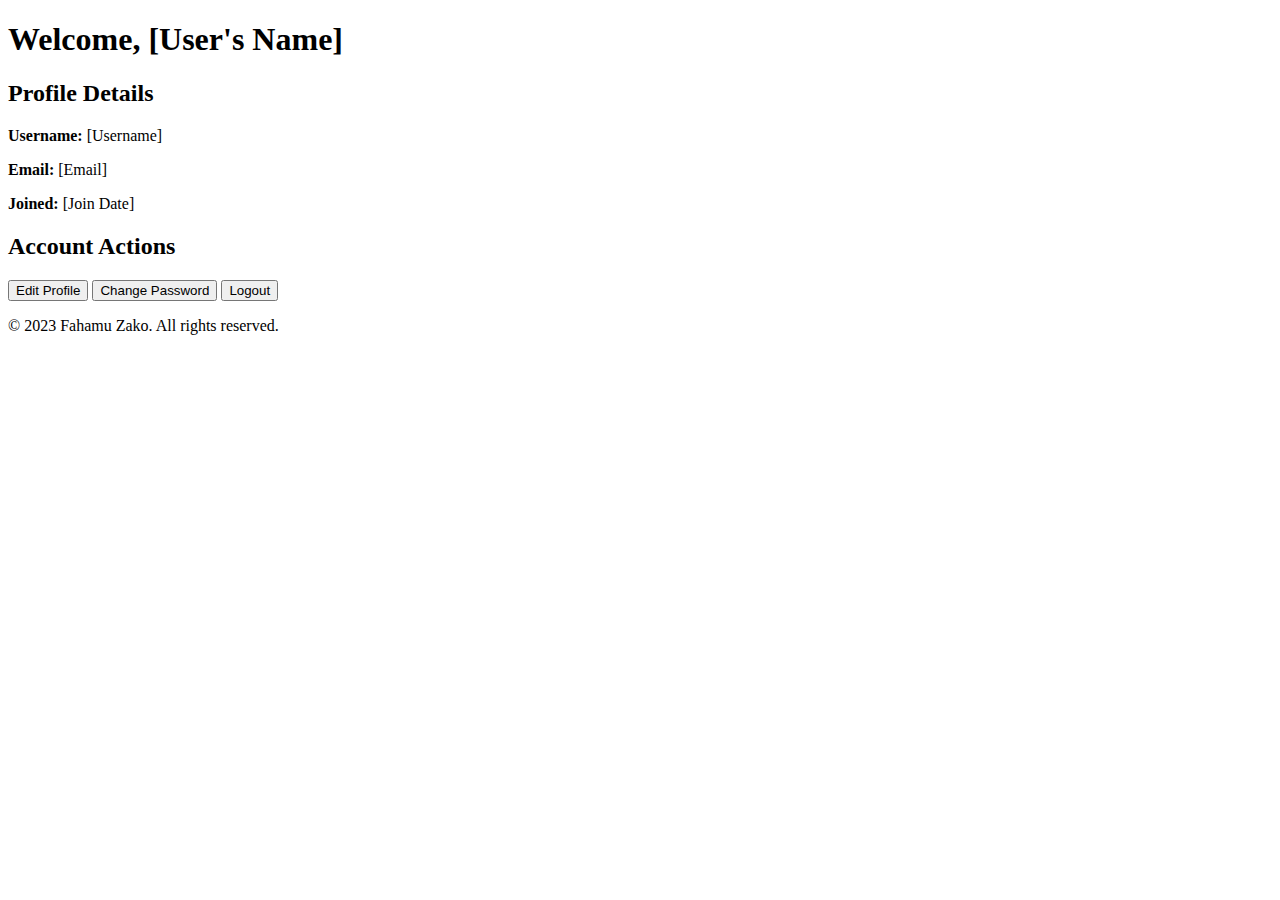
<file: templates/my_account.html>
<!DOCTYPE html>
<html lang="en">
<head>
    <meta charset="UTF-8">
    <meta name="viewport" content="width=device-width, initial-scale=1.0">
    <title>My Profile</title>
    <!-- <link rel="stylesheet" href="styles.css"> -->
</head>
<body>
    <header>
        <h1>Welcome, [User's Name]</h1>
    </header>
    <main>
        <section class="profile-details">
            <h2>Profile Details</h2>
            <p><strong>Username:</strong> [Username]</p>
            <p><strong>Email:</strong> [Email]</p>
            <p><strong>Joined:</strong> [Join Date]</p>
        </section>
        <section class="account-actions">
            <h2>Account Actions</h2>
            <button>Edit Profile</button>
            <button>Change Password</button>
            <button>Logout</button>
        </section>
    </main>
    <footer>
        <p>&copy; 2023 Fahamu Zako. All rights reserved.</p>
    </footer>
</body>
</html></section>
</file>
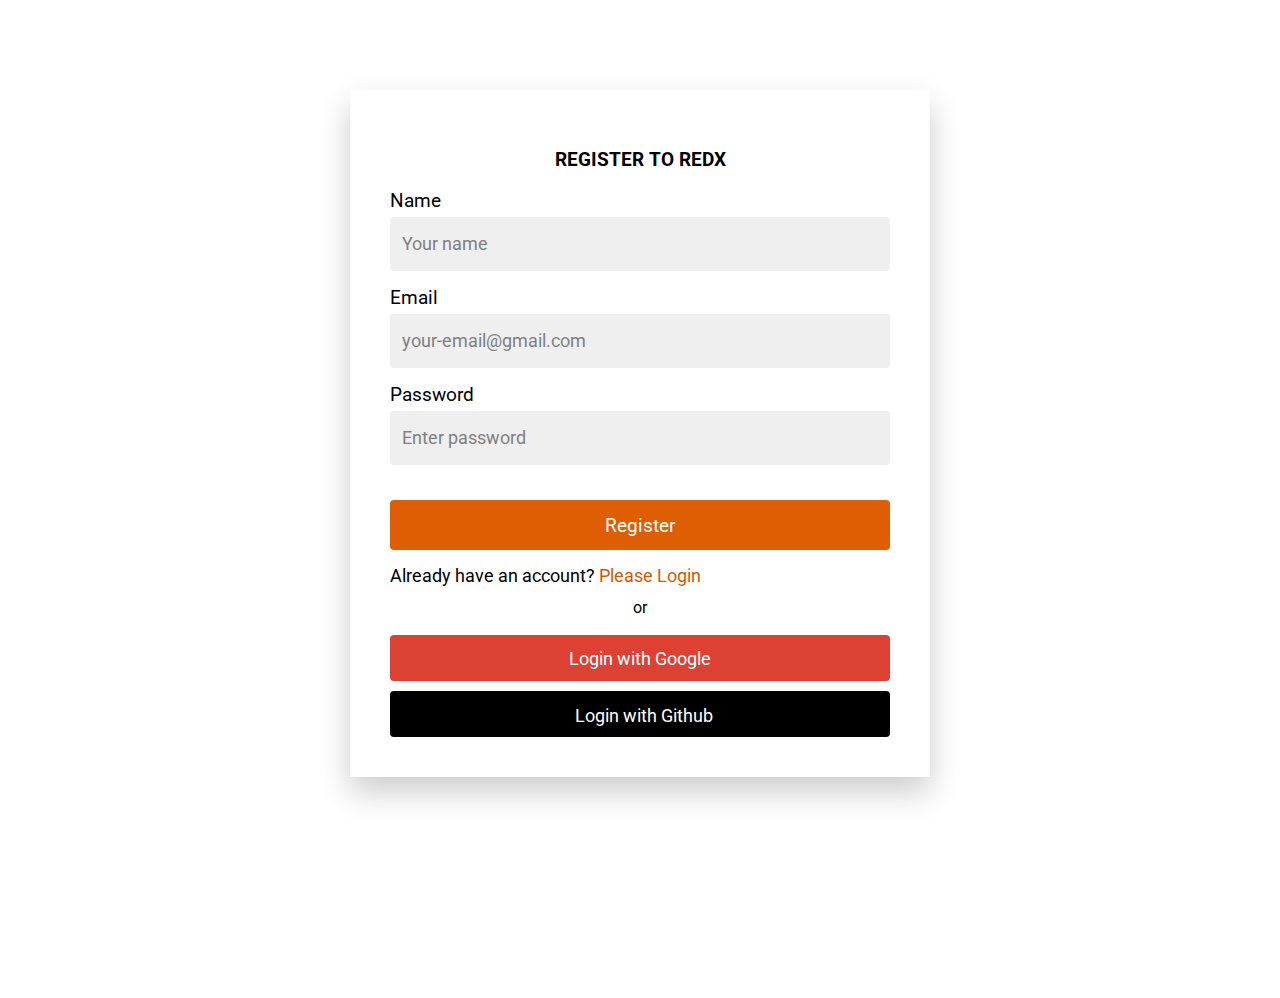
<file: templates/register.html>
<!DOCTYPE html>
<html lang="en">

<head>
    <meta charset="UTF-8">
    <meta http-equiv="X-UA-Compatible" content="IE=edge">
    <meta name="viewport" content="width=device-width, initial-scale=1.0">
    <link rel="stylesheet" href="./css/styles.css">
    <link rel="shortcut icon" href="images/favicon.ico" type="image/x-icon">
    <title>Sign Up to RedX</title>
</head>

<body>
    <div class='login-outer-container'>
        <div class='login-container'>
            <div class='login-area'>
                <h3>REGISTER TO REDX</h3>
                <form class='login-items'>
                    <label htmlFor="name">Name</label>
                    <input type="text" class='login' name="name" placeholder='Your name' required />
                    <label htmlFor="email">Email</label>
                    <input type="email" class='login' name="email" placeholder="your-email@gmail.com" required />
                    <label htmlFor="password">Password</label>
                    <input type="password" class='login' name="password" id="" placeholder='Enter password' required />
                    <input type="submit" class='login-btn' value="Register" />
                </form>
                <p class='p'>Already have an account?
                    <a class='a' href="index.html">Please Login</a>
                </p>

                <div class='social-login-container'>
                    <p class='prompt'>or</p>
                    <div class='social-login'>
                        <button class='google-signin'><i class="fa-brands fa-google"></i> Login with Google</button>
                        <button class='github-signin'><i class="fa-brands fa-github"></i>Login with Github</button>
                    </div>
                </div>
            </div>
        </div>
    </div>
</body>

</html>
</file>
<file: templates/css/styles.css>
@import url("https://fonts.googleapis.com/css2?family=Alata&family=Comic+Neue:ital,wght@0,400;0,700;1,700&family=Montserrat:wght@400;700&family=Mulish:wght@300;400&family=Open+Sans:wght@400;600&family=Poppins:wght@400;500&family=Roboto:wght@400;500&display=swap");
* {
  font-family: "Roboto", sans-serif;
}
.login-outer-container {
  min-height: 100vh;
}
.login-container {
  margin-top: 90px;
  display: flex;
  justify-content: center;
  align-items: center;
}
.login-area {
  width: 500px;
  padding: 40px;
  box-shadow: 0 15px 30px 0 rgb(0 0 0 / 20%);
}
.login-area h3 {
  text-align: center;
}
.login-items {
  display: flex;
  flex-direction: column;
}
label {
  margin-bottom: 5px;
  font-size: 19px;
}
.a {
  text-decoration: none;
  color: #d25904;
  font-size: 18px;
}

.login-container .p {
  margin: 0;
  font-size: 18px;
  margin-bottom: 8px;
}
.a:hover {
  color: #ff6c03;
  text-decoration: underline;
}
.login-items .login {
  border-radius: 4px;
  height: 42px;
  background: #efefef;
  outline: none;
  border: none;
  padding: 0.375rem 0.75rem;
  font-size: 1rem;
  font-weight: 400;
  line-height: 1.5;
  color: #495057;
  margin-bottom: 15px;
}
::placeholder {
  color: gray;
  font-size: 18px;
}

.login-btn {
  color: #fff;
  background-color: #de5e04;
  border-color: #d25904;
  border: none;
  /* padding: 5px 0px; */
  border-radius: 4px;
  height: 50px;
  margin-top: 20px;
  margin-bottom: 15px;
  font-size: 19px;
  cursor: pointer;
}
.prompt {
  text-align: center;
  margin: 12px 0px 18px 0px;
}
.social-login {
  display: flex;
  flex-direction: column;
}
.fa-github{
    margin-right: 7px;
    font-size: 22px !important;
}
.fa-google{
    font-size: 20px;
}
.google-signin {
  background-color: #dc4133;
  border: none;
  border-radius: 4px;
  height: 46px;
  color: white;
  margin-bottom: 10px;
  font-size: 18px;
  cursor: pointer;
}
.github-signin {
  background-color: black;
  border: none;
  border-radius: 4px;
  height: 46px;
  color: white;
  font-size: 18px;
  cursor: pointer;
}
.social-icon {
  font-size: 22px;
  margin-right: 8px;
}

@media (max-width: 688px) {
  .login-container {
    margin-top: 45px;
  }
  .login-area{
    width: 80%;
    display: block;
    margin: 0 auto;
    padding: 20px;
  }
  .a,
  .github-signin,
  .google-signin{
    font-size: 16px;
  }
  label{
    font-size: 17px;
  }
  .fa-github{
    font-size: 17px;
  }
  .fa-google{
    font-size: 18px;
  }
  .p{
    font-size: 16px !important;
  }
  .login-btn{
    font-size: 17px;
    height: 40px;
    margin-top: 6px;
  }
  .login{
    height: 36px !important;
  }
}
</file>
